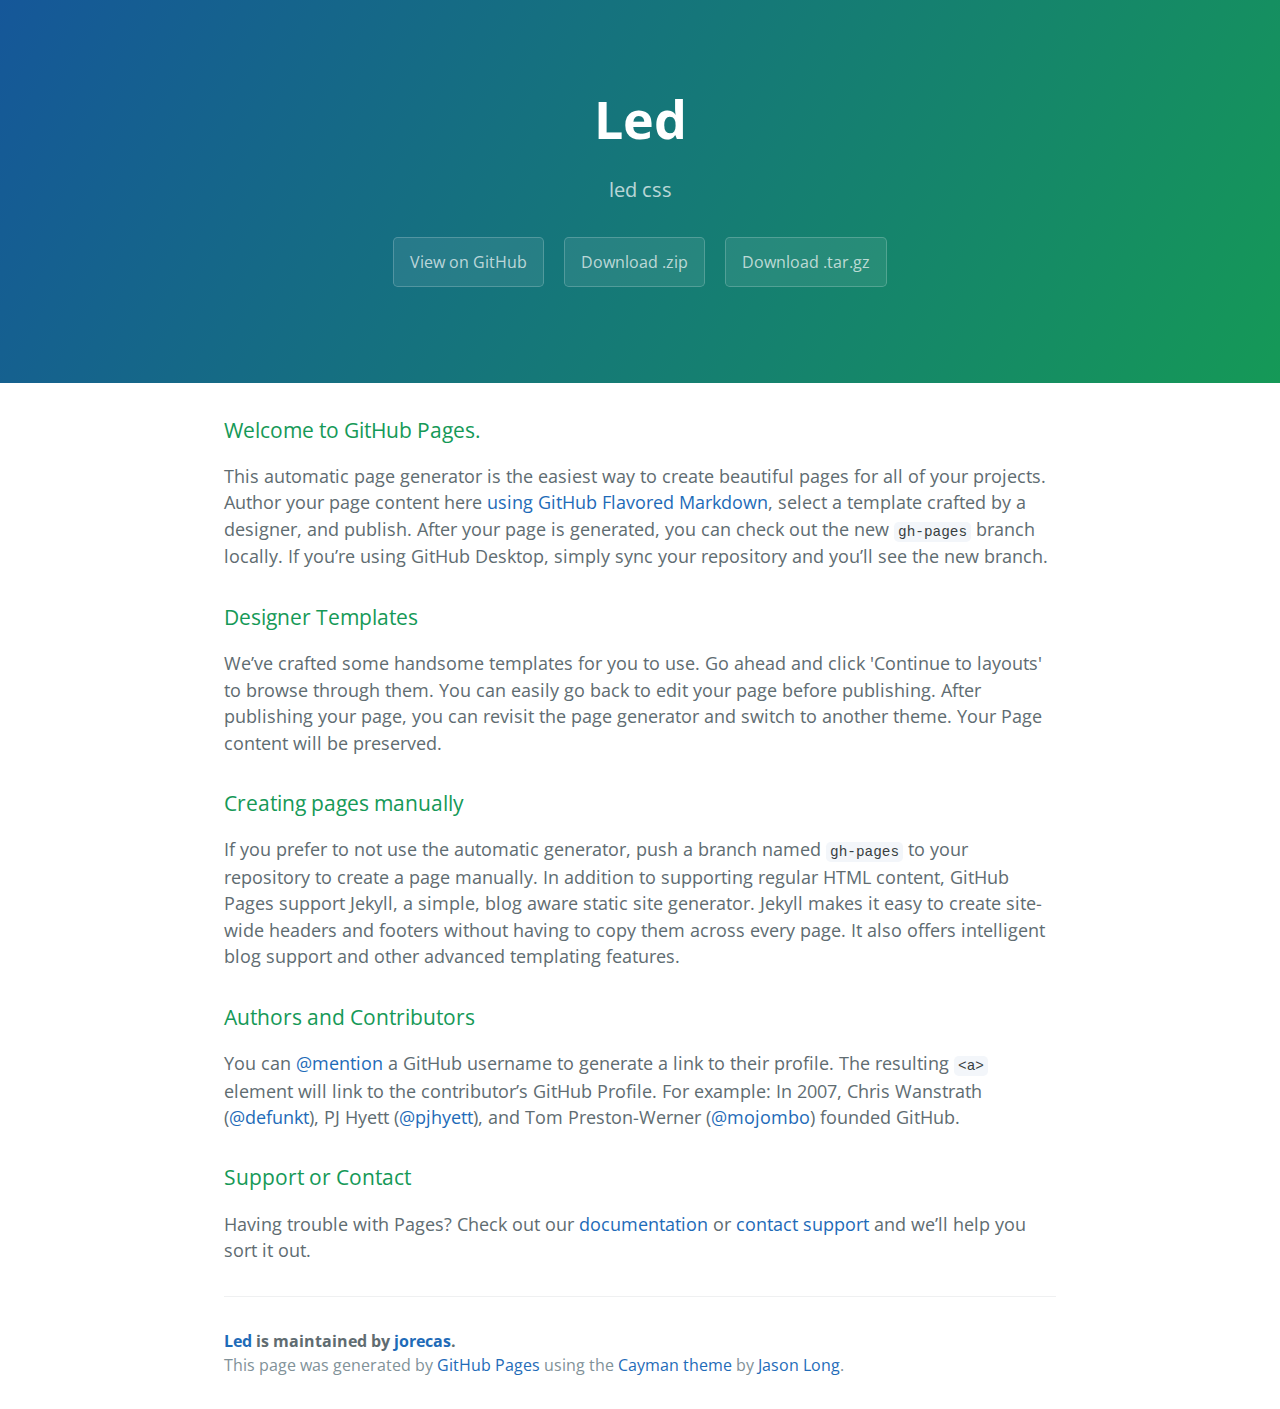
<file: index.html>
<!DOCTYPE html>
<html lang="en-us">
  <head>
    <meta charset="UTF-8">
    <title>Led by jorecas</title>
    <meta name="viewport" content="width=device-width, initial-scale=1">
    <link rel="stylesheet" type="text/css" href="stylesheets/normalize.css" media="screen">
    <link href='https://fonts.googleapis.com/css?family=Open+Sans:400,700' rel='stylesheet' type='text/css'>
    <link rel="stylesheet" type="text/css" href="stylesheets/stylesheet.css" media="screen">
    <link rel="stylesheet" type="text/css" href="stylesheets/github-light.css" media="screen">
  </head>
  <body>
    <section class="page-header">
      <h1 class="project-name">Led</h1>
      <h2 class="project-tagline">led css</h2>
      <a href="https://github.com/jorecas/led" class="btn">View on GitHub</a>
      <a href="https://github.com/jorecas/led/zipball/master" class="btn">Download .zip</a>
      <a href="https://github.com/jorecas/led/tarball/master" class="btn">Download .tar.gz</a>
    </section>

    <section class="main-content">
      <h3>
<a id="welcome-to-github-pages" class="anchor" href="#welcome-to-github-pages" aria-hidden="true"><span class="octicon octicon-link"></span></a>Welcome to GitHub Pages.</h3>

<p>This automatic page generator is the easiest way to create beautiful pages for all of your projects. Author your page content here <a href="https://guides.github.com/features/mastering-markdown/">using GitHub Flavored Markdown</a>, select a template crafted by a designer, and publish. After your page is generated, you can check out the new <code>gh-pages</code> branch locally. If you’re using GitHub Desktop, simply sync your repository and you’ll see the new branch.</p>

<h3>
<a id="designer-templates" class="anchor" href="#designer-templates" aria-hidden="true"><span class="octicon octicon-link"></span></a>Designer Templates</h3>

<p>We’ve crafted some handsome templates for you to use. Go ahead and click 'Continue to layouts' to browse through them. You can easily go back to edit your page before publishing. After publishing your page, you can revisit the page generator and switch to another theme. Your Page content will be preserved.</p>

<h3>
<a id="creating-pages-manually" class="anchor" href="#creating-pages-manually" aria-hidden="true"><span class="octicon octicon-link"></span></a>Creating pages manually</h3>

<p>If you prefer to not use the automatic generator, push a branch named <code>gh-pages</code> to your repository to create a page manually. In addition to supporting regular HTML content, GitHub Pages support Jekyll, a simple, blog aware static site generator. Jekyll makes it easy to create site-wide headers and footers without having to copy them across every page. It also offers intelligent blog support and other advanced templating features.</p>

<h3>
<a id="authors-and-contributors" class="anchor" href="#authors-and-contributors" aria-hidden="true"><span class="octicon octicon-link"></span></a>Authors and Contributors</h3>

<p>You can <a href="https://github.com/blog/821" class="user-mention">@mention</a> a GitHub username to generate a link to their profile. The resulting <code>&lt;a&gt;</code> element will link to the contributor’s GitHub Profile. For example: In 2007, Chris Wanstrath (<a href="https://github.com/defunkt" class="user-mention">@defunkt</a>), PJ Hyett (<a href="https://github.com/pjhyett" class="user-mention">@pjhyett</a>), and Tom Preston-Werner (<a href="https://github.com/mojombo" class="user-mention">@mojombo</a>) founded GitHub.</p>

<h3>
<a id="support-or-contact" class="anchor" href="#support-or-contact" aria-hidden="true"><span class="octicon octicon-link"></span></a>Support or Contact</h3>

<p>Having trouble with Pages? Check out our <a href="https://help.github.com/pages">documentation</a> or <a href="https://github.com/contact">contact support</a> and we’ll help you sort it out.</p>

      <footer class="site-footer">
        <span class="site-footer-owner"><a href="https://github.com/jorecas/led">Led</a> is maintained by <a href="https://github.com/jorecas">jorecas</a>.</span>

        <span class="site-footer-credits">This page was generated by <a href="https://pages.github.com">GitHub Pages</a> using the <a href="https://github.com/jasonlong/cayman-theme">Cayman theme</a> by <a href="https://twitter.com/jasonlong">Jason Long</a>.</span>
      </footer>

    </section>

  
  </body>
</html>
</file>
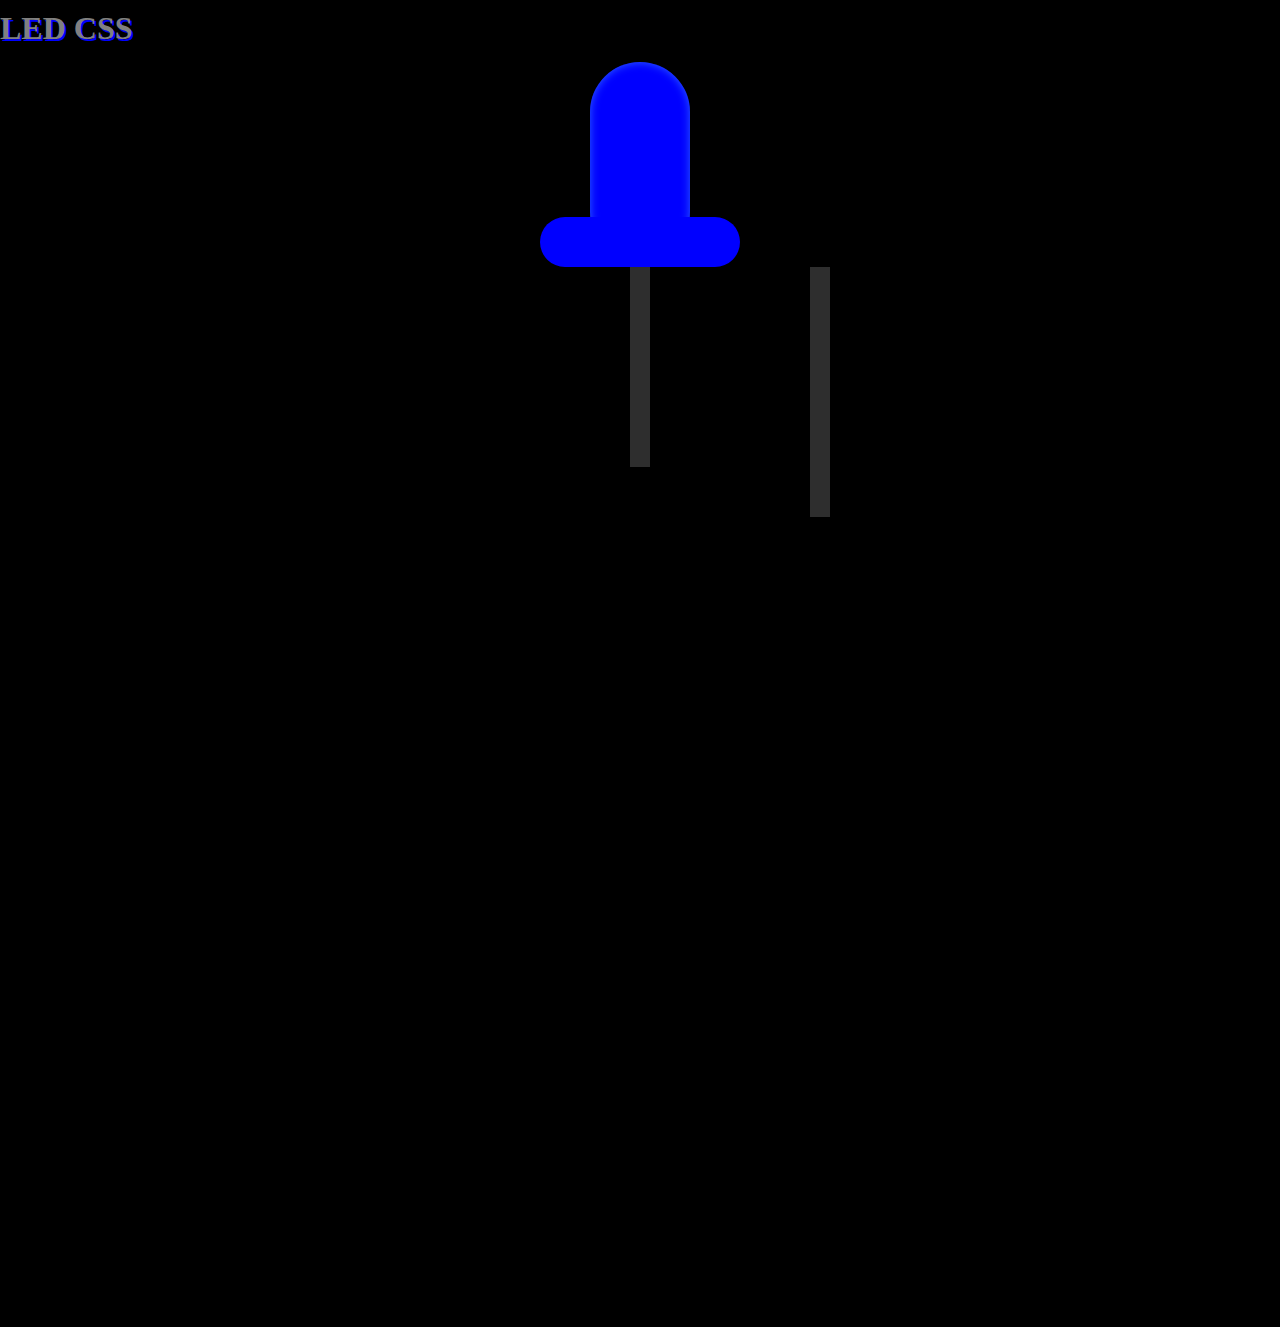
<file: CSS/led.html>
<doctipe html>

<html lang="en">

<head>
	<meta charset="UTF-8">
	<title>LED</title>
	<link rel="stylesheet" type="text/css" href="led.css">
</head>

<body>

	<header>
				<h1>	
						<div aling="left">
							LED CSS
						</div>
				</h1>
		</header>

			<div id="blue" class="led"></div>			
			<div id="blue" class="ovalo" ></div>	
			<div id="linea"></div>
			<div id="linea1"></div>
	
		
</body>

</html>
</file>
<file: stylesheets/stylesheet.css>
* {
  box-sizing: border-box; }

body {
  padding: 0;
  margin: 0;
  font-family: "Open Sans", "Helvetica Neue", Helvetica, Arial, sans-serif;
  font-size: 16px;
  line-height: 1.5;
  color: #606c71; }

a {
  color: #1e6bb8;
  text-decoration: none; }
  a:hover {
    text-decoration: underline; }

.btn {
  display: inline-block;
  margin-bottom: 1rem;
  color: rgba(255, 255, 255, 0.7);
  background-color: rgba(255, 255, 255, 0.08);
  border-color: rgba(255, 255, 255, 0.2);
  border-style: solid;
  border-width: 1px;
  border-radius: 0.3rem;
  transition: color 0.2s, background-color 0.2s, border-color 0.2s; }
  .btn + .btn {
    margin-left: 1rem; }

.btn:hover {
  color: rgba(255, 255, 255, 0.8);
  text-decoration: none;
  background-color: rgba(255, 255, 255, 0.2);
  border-color: rgba(255, 255, 255, 0.3); }

@media screen and (min-width: 64em) {
  .btn {
    padding: 0.75rem 1rem; } }

@media screen and (min-width: 42em) and (max-width: 64em) {
  .btn {
    padding: 0.6rem 0.9rem;
    font-size: 0.9rem; } }

@media screen and (max-width: 42em) {
  .btn {
    display: block;
    width: 100%;
    padding: 0.75rem;
    font-size: 0.9rem; }
    .btn + .btn {
      margin-top: 1rem;
      margin-left: 0; } }

.page-header {
  color: #fff;
  text-align: center;
  background-color: #159957;
  background-image: linear-gradient(120deg, #155799, #159957); }

@media screen and (min-width: 64em) {
  .page-header {
    padding: 5rem 6rem; } }

@media screen and (min-width: 42em) and (max-width: 64em) {
  .page-header {
    padding: 3rem 4rem; } }

@media screen and (max-width: 42em) {
  .page-header {
    padding: 2rem 1rem; } }

.project-name {
  margin-top: 0;
  margin-bottom: 0.1rem; }

@media screen and (min-width: 64em) {
  .project-name {
    font-size: 3.25rem; } }

@media screen and (min-width: 42em) and (max-width: 64em) {
  .project-name {
    font-size: 2.25rem; } }

@media screen and (max-width: 42em) {
  .project-name {
    font-size: 1.75rem; } }

.project-tagline {
  margin-bottom: 2rem;
  font-weight: normal;
  opacity: 0.7; }

@media screen and (min-width: 64em) {
  .project-tagline {
    font-size: 1.25rem; } }

@media screen and (min-width: 42em) and (max-width: 64em) {
  .project-tagline {
    font-size: 1.15rem; } }

@media screen and (max-width: 42em) {
  .project-tagline {
    font-size: 1rem; } }

.main-content :first-child {
  margin-top: 0; }
.main-content img {
  max-width: 100%; }
.main-content h1, .main-content h2, .main-content h3, .main-content h4, .main-content h5, .main-content h6 {
  margin-top: 2rem;
  margin-bottom: 1rem;
  font-weight: normal;
  color: #159957; }
.main-content p {
  margin-bottom: 1em; }
.main-content code {
  padding: 2px 4px;
  font-family: Consolas, "Liberation Mono", Menlo, Courier, monospace;
  font-size: 0.9rem;
  color: #383e41;
  background-color: #f3f6fa;
  border-radius: 0.3rem; }
.main-content pre {
  padding: 0.8rem;
  margin-top: 0;
  margin-bottom: 1rem;
  font: 1rem Consolas, "Liberation Mono", Menlo, Courier, monospace;
  color: #567482;
  word-wrap: normal;
  background-color: #f3f6fa;
  border: solid 1px #dce6f0;
  border-radius: 0.3rem; }
  .main-content pre > code {
    padding: 0;
    margin: 0;
    font-size: 0.9rem;
    color: #567482;
    word-break: normal;
    white-space: pre;
    background: transparent;
    border: 0; }
.main-content .highlight {
  margin-bottom: 1rem; }
  .main-content .highlight pre {
    margin-bottom: 0;
    word-break: normal; }
.main-content .highlight pre, .main-content pre {
  padding: 0.8rem;
  overflow: auto;
  font-size: 0.9rem;
  line-height: 1.45;
  border-radius: 0.3rem; }
.main-content pre code, .main-content pre tt {
  display: inline;
  max-width: initial;
  padding: 0;
  margin: 0;
  overflow: initial;
  line-height: inherit;
  word-wrap: normal;
  background-color: transparent;
  border: 0; }
  .main-content pre code:before, .main-content pre code:after, .main-content pre tt:before, .main-content pre tt:after {
    content: normal; }
.main-content ul, .main-content ol {
  margin-top: 0; }
.main-content blockquote {
  padding: 0 1rem;
  margin-left: 0;
  color: #819198;
  border-left: 0.3rem solid #dce6f0; }
  .main-content blockquote > :first-child {
    margin-top: 0; }
  .main-content blockquote > :last-child {
    margin-bottom: 0; }
.main-content table {
  display: block;
  width: 100%;
  overflow: auto;
  word-break: normal;
  word-break: keep-all; }
  .main-content table th {
    font-weight: bold; }
  .main-content table th, .main-content table td {
    padding: 0.5rem 1rem;
    border: 1px solid #e9ebec; }
.main-content dl {
  padding: 0; }
  .main-content dl dt {
    padding: 0;
    margin-top: 1rem;
    font-size: 1rem;
    font-weight: bold; }
  .main-content dl dd {
    padding: 0;
    margin-bottom: 1rem; }
.main-content hr {
  height: 2px;
  padding: 0;
  margin: 1rem 0;
  background-color: #eff0f1;
  border: 0; }

@media screen and (min-width: 64em) {
  .main-content {
    max-width: 64rem;
    padding: 2rem 6rem;
    margin: 0 auto;
    font-size: 1.1rem; } }

@media screen and (min-width: 42em) and (max-width: 64em) {
  .main-content {
    padding: 2rem 4rem;
    font-size: 1.1rem; } }

@media screen and (max-width: 42em) {
  .main-content {
    padding: 2rem 1rem;
    font-size: 1rem; } }

.site-footer {
  padding-top: 2rem;
  margin-top: 2rem;
  border-top: solid 1px #eff0f1; }

.site-footer-owner {
  display: block;
  font-weight: bold; }

.site-footer-credits {
  color: #819198; }

@media screen and (min-width: 64em) {
  .site-footer {
    font-size: 1rem; } }

@media screen and (min-width: 42em) and (max-width: 64em) {
  .site-footer {
    font-size: 1rem; } }

@media screen and (max-width: 42em) {
  .site-footer {
    font-size: 0.9rem; } }
</file>
<file: stylesheets/github-light.css>
/*
   Copyright 2014 GitHub Inc.

   Licensed under the Apache License, Version 2.0 (the "License");
   you may not use this file except in compliance with the License.
   You may obtain a copy of the License at

       http://www.apache.org/licenses/LICENSE-2.0

   Unless required by applicable law or agreed to in writing, software
   distributed under the License is distributed on an "AS IS" BASIS,
   WITHOUT WARRANTIES OR CONDITIONS OF ANY KIND, either express or implied.
   See the License for the specific language governing permissions and
   limitations under the License.

*/

.pl-c /* comment */ {
  color: #969896;
}

.pl-c1      /* constant, markup.raw, meta.diff.header, meta.module-reference, meta.property-name, support, support.constant, support.variable, variable.other.constant */,
.pl-s .pl-v /* string variable */ {
  color: #0086b3;
}

.pl-e  /* entity */,
.pl-en /* entity.name */ {
  color: #795da3;
}

.pl-s .pl-s1 /* string source */,
.pl-smi      /* storage.modifier.import, storage.modifier.package, storage.type.java, variable.other, variable.parameter.function */ {
  color: #333;
}

.pl-ent /* entity.name.tag */ {
  color: #63a35c;
}

.pl-k /* keyword, storage, storage.type */ {
  color: #a71d5d;
}

.pl-pds              /* punctuation.definition.string, string.regexp.character-class */,
.pl-s                /* string */,
.pl-s .pl-pse .pl-s1 /* string punctuation.section.embedded source */,
.pl-sr               /* string.regexp */,
.pl-sr .pl-cce       /* string.regexp constant.character.escape */,
.pl-sr .pl-sra       /* string.regexp string.regexp.arbitrary-repitition */,
.pl-sr .pl-sre       /* string.regexp source.ruby.embedded */ {
  color: #183691;
}

.pl-v /* variable */ {
  color: #ed6a43;
}

.pl-id /* invalid.deprecated */ {
  color: #b52a1d;
}

.pl-ii /* invalid.illegal */ {
  background-color: #b52a1d;
  color: #f8f8f8;
}

.pl-sr .pl-cce /* string.regexp constant.character.escape */ {
  color: #63a35c;
  font-weight: bold;
}

.pl-ml /* markup.list */ {
  color: #693a17;
}

.pl-mh        /* markup.heading */,
.pl-mh .pl-en /* markup.heading entity.name */,
.pl-ms        /* meta.separator */ {
  color: #1d3e81;
  font-weight: bold;
}

.pl-mq /* markup.quote */ {
  color: #008080;
}

.pl-mi /* markup.italic */ {
  color: #333;
  font-style: italic;
}

.pl-mb /* markup.bold */ {
  color: #333;
  font-weight: bold;
}

.pl-md /* markup.deleted, meta.diff.header.from-file */ {
  background-color: #ffecec;
  color: #bd2c00;
}

.pl-mi1 /* markup.inserted, meta.diff.header.to-file */ {
  background-color: #eaffea;
  color: #55a532;
}

.pl-mdr /* meta.diff.range */ {
  color: #795da3;
  font-weight: bold;
}

.pl-mo /* meta.output */ {
  color: #1d3e81;
}
</file>
<file: CSS/led.css>
*{
	margin:0px;
	padding:0px;
}

body
{
	background-color:black;
	color:gray;
	font-family:"Homer Simpson";	

}

header

{
	padding-top:10px;
	padding-bottom:5px;
	text-shadow: 2px 2px blue;
	
}
#linea
{
	width: 20px;
    height: 200px;
    background: #2E2E2E;
	margin: 50 auto; 
	
	
}

#linea1
{
	width: 20px;
    height: 250px;
    background: #2E2E2E;
	margin: 810px ;
	margin-top: -250px;
	
	
}
.ovalo
{
	width: 200px;
    height: 50px;
    background: blue;
	border-radius: 50px;
	margin: -50 auto; 
}

.led
{
	width: 100px;
	height: 200px;
	margin: 0 auto;
	margin-top: 10px;
	margin-bottom: 5px;
	border-radius: 50px;
	box-shadow: inset 0 0 10px #2E64FE;
	cursor: pointer;
	transition: background-color 1s ease-out;
}

#blue
{
	transition: all 0.5s ease;
	background-color: blue;
}
#blue:hover
{
	background-color: #2E64FE;
}
</file>
